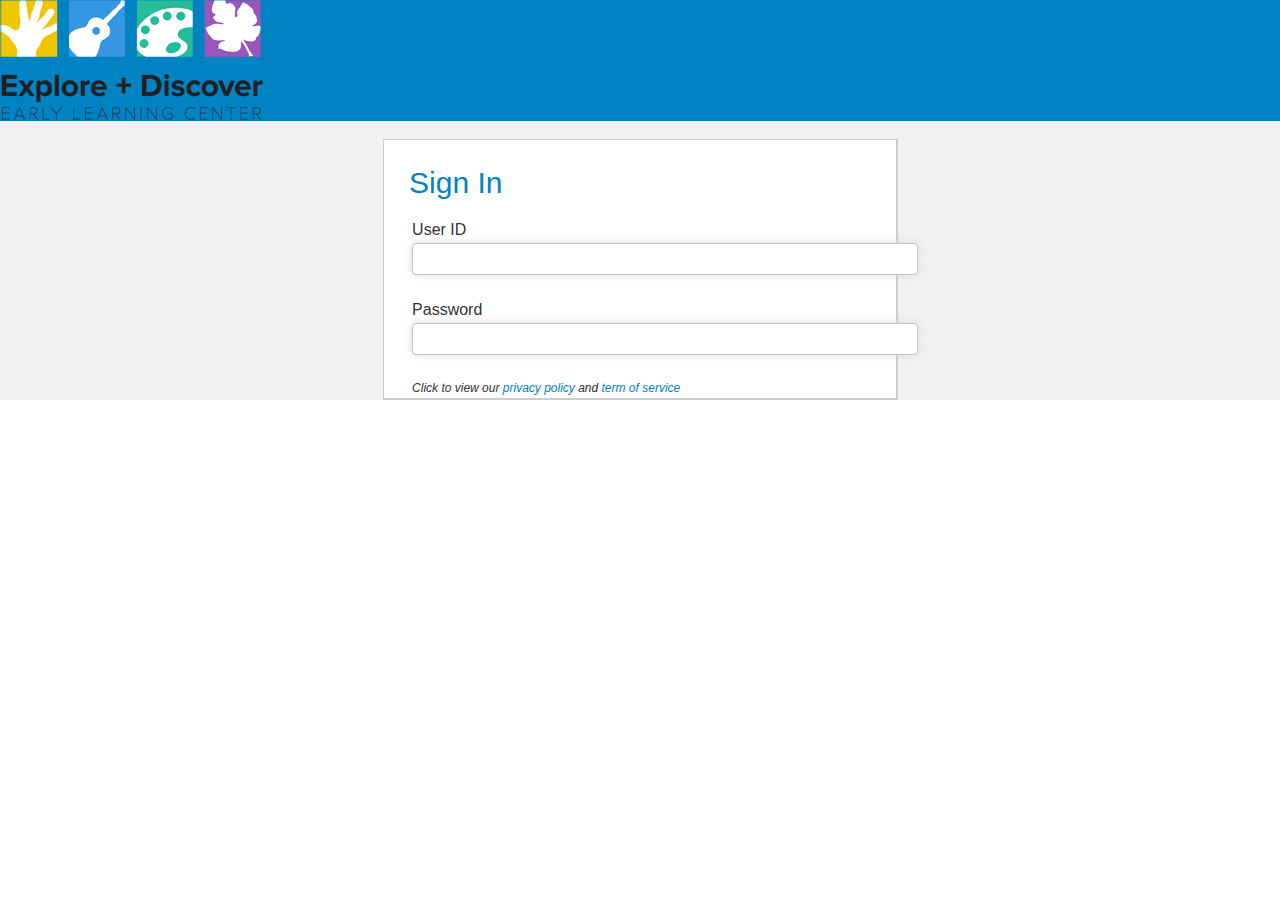
<file: index.html>
<!DOCTYPE html PUBLIC "-//W3C//DTD XHTML 1.0 Transitional//EN" "http://www.w3.org/TR/xhtml1/DTD/xhtml1-transitional.dtd">
<html xmlns="http://www.w3.org/1999/xhtml">
<head>
<meta http-equiv="Content-Type" content="text/html; charset=utf-8" />
<title>AzimuthSIS | Login</title>
<link href="css/style.css" type="text/css" rel="stylesheet" />
</head>
<body>
   <div id="wrapper"><!--.Wrapper -->
      <div id="header"><!--#header -->
         <img src="upload/logo/ed.png" height="15%" />
      </div><!--#header -->
      <br/>
      
      <div class="loginBox"><!--.loginBox -->
         <p>Sign In</p>
         <br/>
         <form>
            <table>
               <tr>
                 <td>User ID</td>
               </tr>
               <tr>
                 <td><input type="text" name="email" id="email" size="60"/></td>
               </tr>
               <tr>
                 <td>&nbsp;</td>
               </tr>
               <tr>
                 <td>Password</td>
               </tr>
               <tr>
                 <td><input type="password" name="password" id="password" size="60"/></td>
               </tr>
               <tr>
                 <td>&nbsp;</td>
               </tr>
               <tr>
                 <td>
                   <i>Click to view our <a href="/login/privacyPolicy.html">privacy policy</a> and <a href="/login/termsOfService.html">term of service</a></i>
                 </td>
               </tr>
            </table>
         </form>
      </div><!--.loginBox -->
      
   </div><!--.Wrapper -->
</body>
</html>
</file>
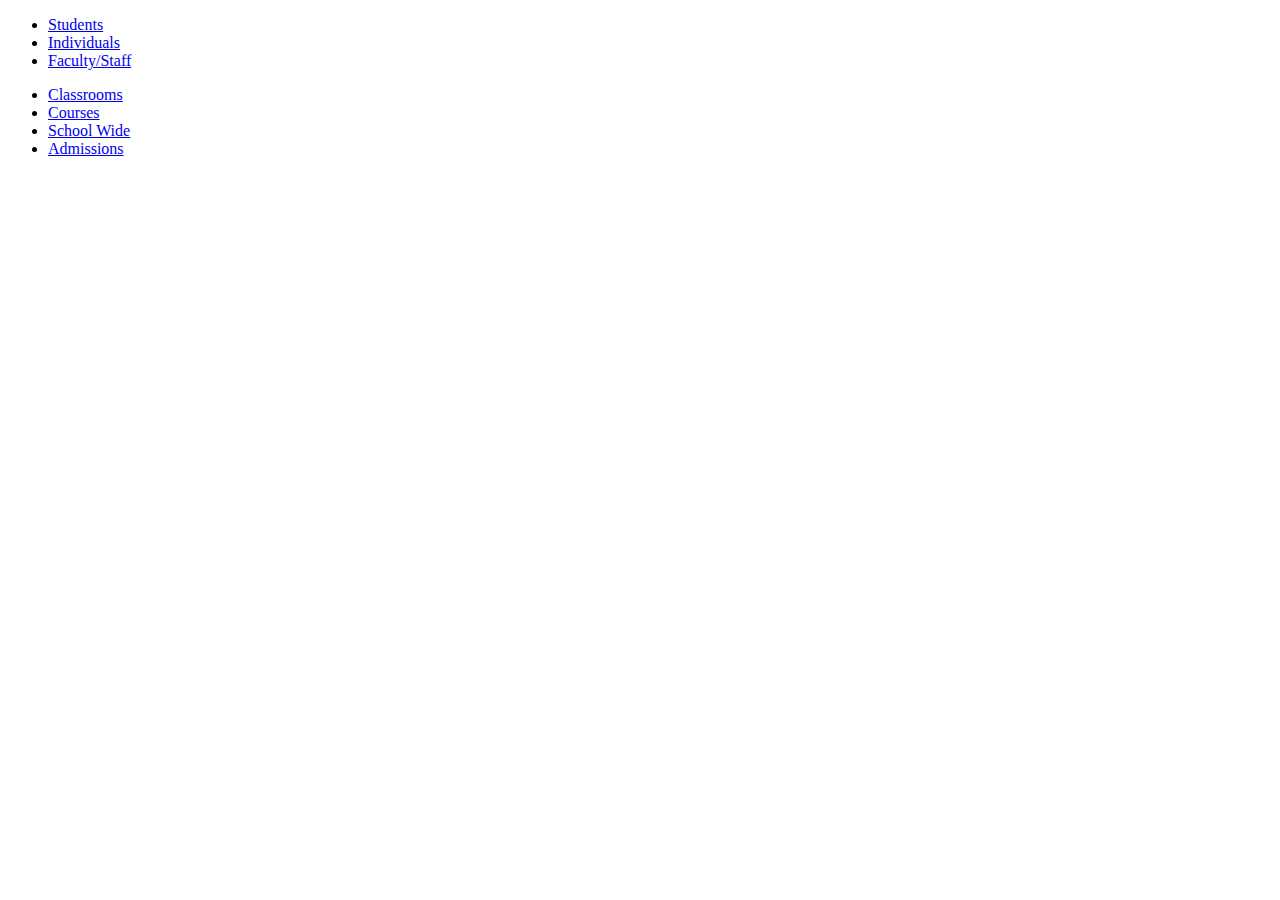
<file: main.html>
<!DOCTYPE html PUBLIC "-//W3C//DTD XHTML 1.0 Transitional//EN" "http://www.w3.org/TR/xhtml1/DTD/xhtml1-transitional.dtd">
<html xmlns="http://www.w3.org/1999/xhtml">
<head>
<meta http-equiv="Content-Type" content="text/html; charset=utf-8" />
<title>Untitled Document</title>
</head>

<body>
 <ul>
   <li>
      <a href="#">Students</a>
   </li>
   <li>
      <a href="#">Individuals</a>
   </li>
   <li>
      <a href="#">Faculty/Staff</a>
   </li>
 </ul>
 
 <ul>
   <li><a href="#">Classrooms</a></li>
   <li><a href="#">Courses</a></li>
   <li><a href="#">School Wide</a></li>
   <li><a href="#">Admissions</a></li>
 </ul>
</body>
</html>
</file>
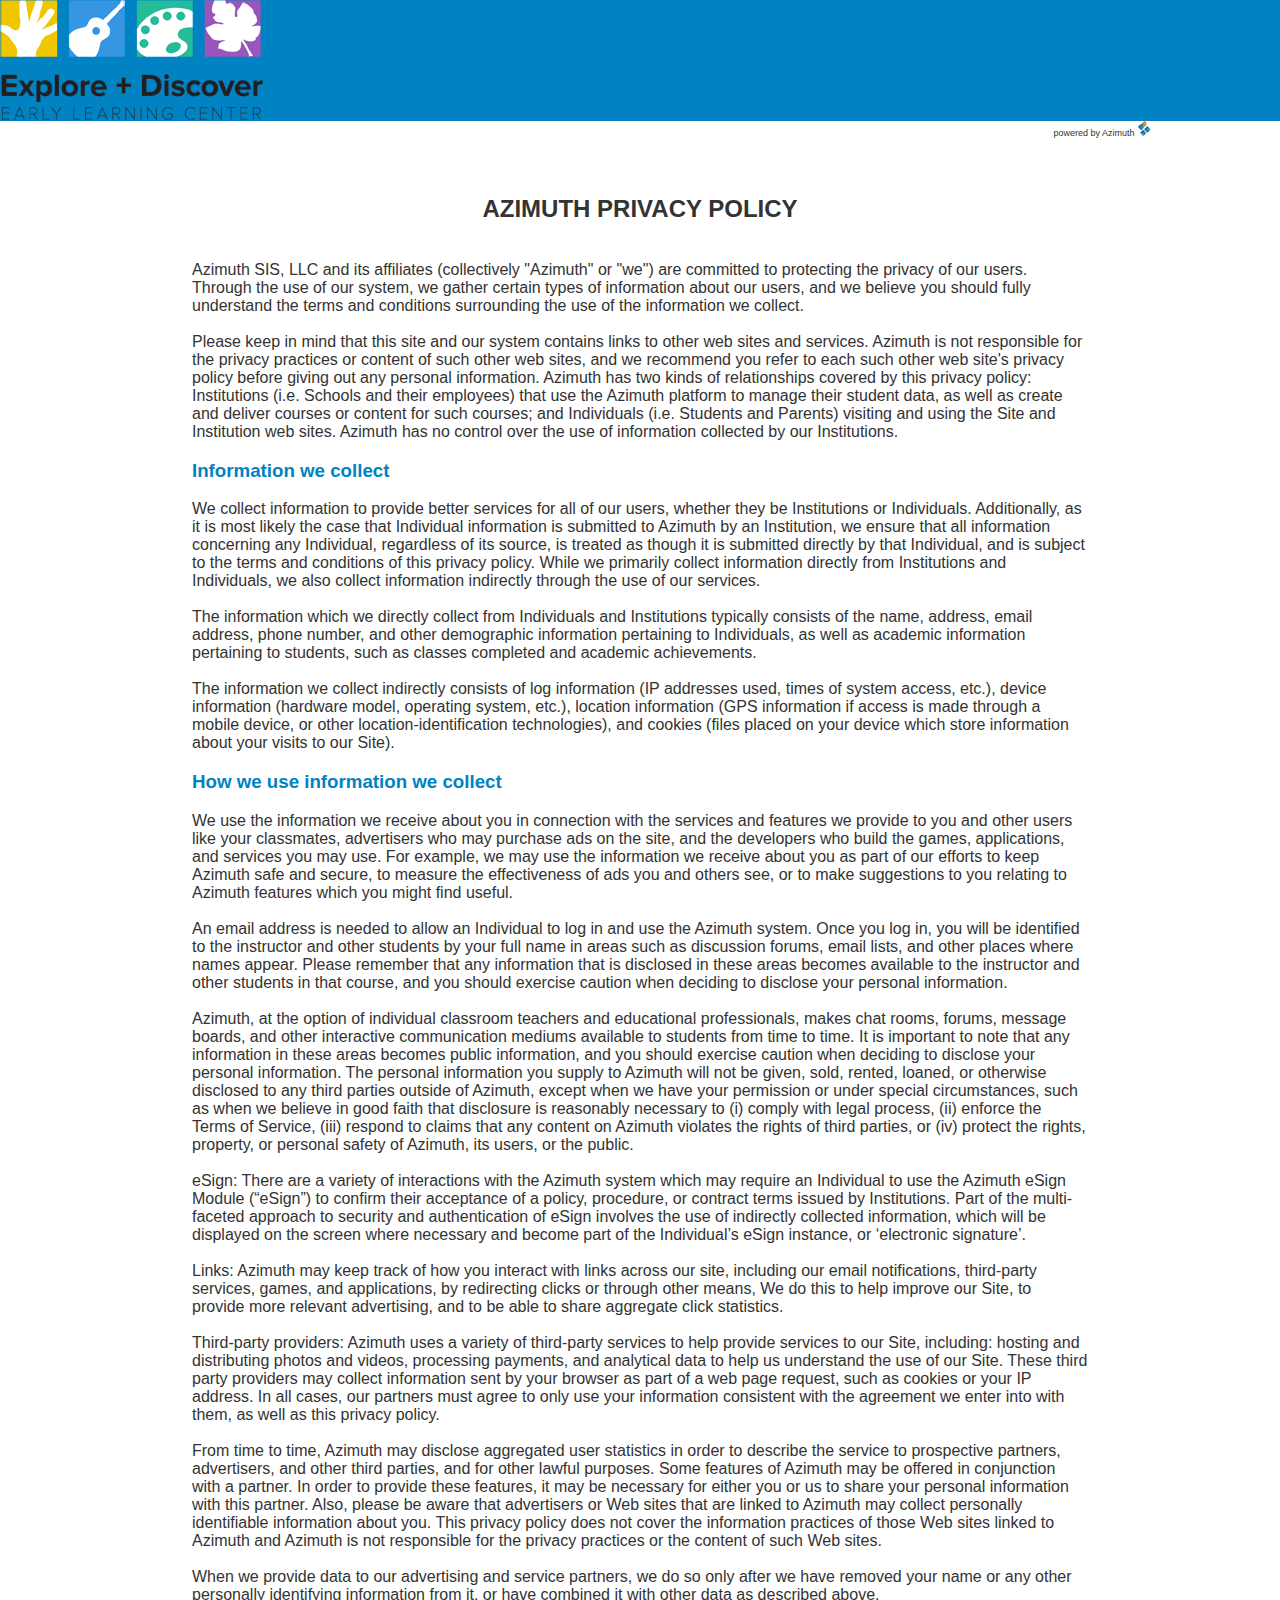
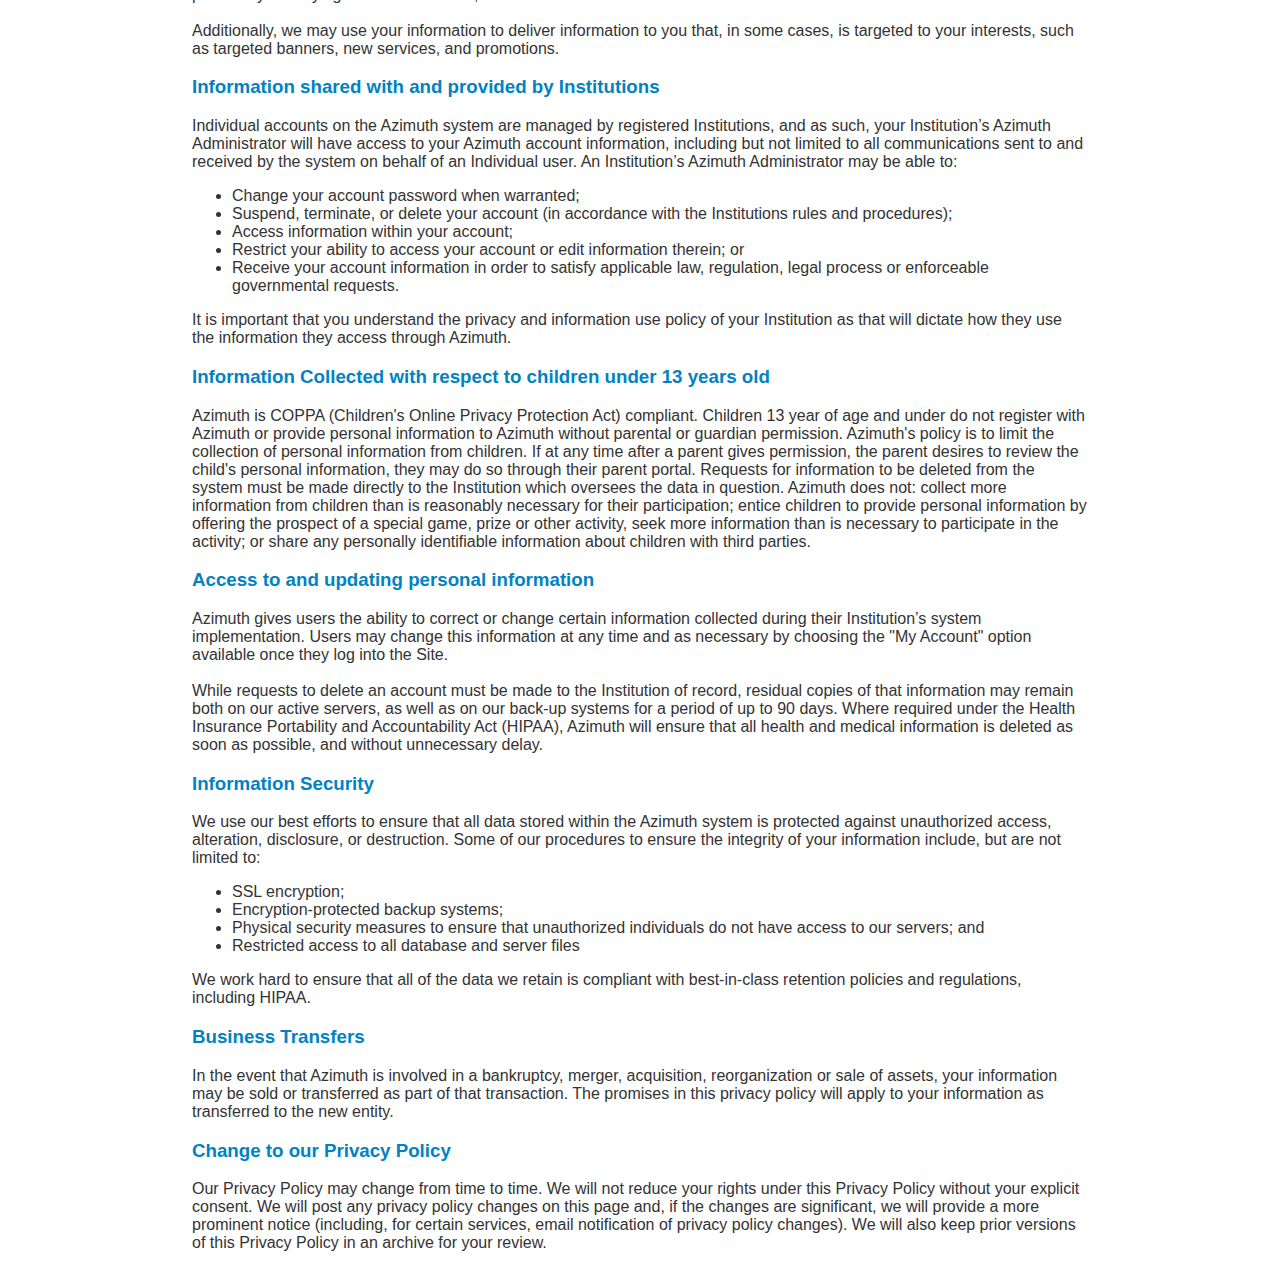
<file: login/privacyPolicy.html>
<!DOCTYPE html PUBLIC "-//W3C//DTD XHTML 1.0 Transitional//EN" "http://www.w3.org/TR/xhtml1/DTD/xhtml1-transitional.dtd">
<html xmlns="http://www.w3.org/1999/xhtml">
<head>
<meta http-equiv="Content-Type" content="text/html; charset=utf-8" />
<title>AzimuthSIS | User Agreement</title>
<link href="../css/style.css" type="text/css" rel="stylesheet" />
</head>
<body>
   <div id="wrapper" style="background-color:#FFF;"><!--.Wrapper -->
      <div id="header"><!--#header -->
         <img src="../upload/logo/ed.png" height="15%" />
      </div><!--#header -->
       
       <a href="http://www.azimuthsis.com" id="powerlink"><span>powered by Azimuth</span> <img src="../upload/logo/azimuth.png"></a>
       <br style="clear:both;"/>
       <br/>
       <br/>
       
       <div style="margin:0 auto; width:70%" id="privacyPolicy">
       <h2 style="text-align:center">AZIMUTH PRIVACY POLICY</h2><br />
Azimuth SIS, LLC and its affiliates (collectively &quot;Azimuth&quot; or &quot;we&quot;) are committed to protecting the privacy of our users. Through the use of our system, we gather certain types of information about our users, and we believe you should fully understand the terms and conditions surrounding the use of the information we collect.<br />
<br />
Please keep in mind that this site and our system contains links to other web sites and services. Azimuth is not responsible for the privacy practices or content of such other web sites, and we recommend you refer to each such other web site's privacy policy before giving out any personal information. Azimuth has two kinds of relationships covered by this privacy policy: Institutions (i.e. Schools and their employees) that use the Azimuth platform to manage their student data, as well as create and deliver courses or content for such courses; and Individuals (i.e. Students and Parents) visiting and using the Site and Institution web sites. Azimuth has no control over the use of information collected by our Institutions.<br />
<h3>Information we collect</h3>
We collect information to provide better services for all of our users, whether they be Institutions or Individuals. Additionally, as it is most likely the case that Individual information is submitted to Azimuth by an Institution, we ensure that all information concerning any Individual, regardless of its source, is treated as though it is submitted directly by that Individual, and is subject to the terms and conditions of this privacy policy. While we primarily collect information directly from Institutions and Individuals, we also collect information indirectly through the use of our services.<br />
<br />
The information which we directly collect from Individuals and Institutions typically consists of the name, address, email address, phone number, and other demographic information pertaining to Individuals, as well as academic information pertaining to students, such as classes completed and academic achievements.<br />
<br />
The information we collect indirectly consists of log information (IP addresses used, times of system access, etc.), device information (hardware model, operating system, etc.), location information (GPS information if access is made through a mobile device, or other location-identification technologies), and cookies (files placed on your device which store information about your visits to our Site). <br />
<h3>How we use information we collect</h3>
We use the information we receive about you in connection with the services and features we provide to you and other users like your classmates, advertisers who may purchase ads on the site, and the developers who build the games, applications, and services you may use. For example, we may use the information we receive about you as part of our efforts to keep Azimuth safe and secure, to measure the effectiveness of ads you and others see, or to make suggestions to you relating to Azimuth features which you might find useful.<br />
<br />
An email address is needed to allow an Individual to log in and use the Azimuth system. Once you log in, you will be identified to the instructor and other students by your full name in areas such as discussion forums, email lists, and other places where names appear. Please remember that any information that is disclosed in these areas becomes available to the instructor and other students in that course, and you should exercise caution when deciding to disclose your personal information.<br />
<br />
Azimuth, at the option of individual classroom teachers and educational professionals, makes chat rooms, forums, message boards, and other interactive communication mediums available to students from time to time. It is important to note that any information in these areas becomes public information, and you should exercise caution when deciding to disclose your personal information. The personal information you supply to Azimuth will not be given, sold, rented, loaned, or otherwise disclosed to any third parties outside of Azimuth, except when we have your permission or under special circumstances, such as when we believe in good faith that disclosure is reasonably necessary to (i) comply with legal process, (ii) enforce the Terms of Service, (iii) respond to claims that any content on Azimuth violates the rights of third parties, or (iv) protect the rights, property, or personal safety of Azimuth, its users, or the public.<br />
<br />
eSign: There are a variety of interactions with the Azimuth system which may require an Individual to use the Azimuth eSign Module (&ldquo;eSign&rdquo;) to confirm their acceptance of a policy, procedure, or contract terms issued by Institutions. Part of the multi-faceted approach to security and authentication of eSign involves the use of indirectly collected information, which will be displayed on the screen where necessary and become part of the Individual&rsquo;s eSign instance, or &lsquo;electronic signature&rsquo;.<br />
<br />
Links: Azimuth may keep track of how you interact with links across our site, including our email notifications, third-party services, games, and applications, by redirecting clicks or through other means, We do this to help improve our Site, to provide more relevant advertising, and to be able to share aggregate click statistics.<br />
<br />
Third-party providers: Azimuth uses a variety of third-party services to help provide services to our Site, including: hosting and distributing photos and videos, processing payments, and analytical data to help us understand the use of our Site. These third party providers may collect information sent by your browser as part of a web page request, such as cookies or your IP address. In all cases, our partners must agree to only use your information consistent with the agreement we enter into with them, as well as this privacy policy.<br />
<br />
From time to time, Azimuth may disclose aggregated user statistics in order to describe the service to prospective partners, advertisers, and other third parties, and for other lawful purposes. Some features of Azimuth may be offered in conjunction with a partner. In order to provide these features, it may be necessary for either you or us to share your personal information with this partner. Also, please be aware that advertisers or Web sites that are linked to Azimuth may collect personally identifiable information about you. This privacy policy does not cover the information practices of those Web sites linked to Azimuth and Azimuth is not responsible for the privacy practices or the content of such Web sites.<br />
<br />
When we provide data to our advertising and service partners, we do so only after we have removed your name or any other personally identifying information from it, or have combined it with other data as described above.<br />
<br />
Additionally, we may use your information to deliver information to you that, in some cases, is targeted to your interests, such as targeted banners, new services, and promotions.<br />
<h3>Information shared with and provided by Institutions</h3>
Individual accounts on the Azimuth system are managed by registered Institutions, and as such, your Institution&rsquo;s Azimuth Administrator will have access to your Azimuth account information, including but not limited to all communications sent to and received by the system on behalf of an Individual user. An Institution&rsquo;s Azimuth Administrator may be able to:
<ul>
  <li>Change your account password when warranted;</li>
  <li>Suspend, terminate, or delete your account (in accordance with the Institutions rules and procedures);</li>
  <li>Access information within your account;</li>
  <li>Restrict your ability to access your account or edit information therein; or</li>
  <li>Receive your account information in order to satisfy applicable law, regulation, legal process or enforceable governmental requests.</li>
</ul>
It is important that you understand the privacy and information use policy of your Institution as that will dictate how they use the information they access through Azimuth.<br />
<h3>Information Collected with respect to children under 13 years old</h3>
Azimuth is COPPA (Children's Online Privacy Protection Act) compliant. Children 13 year of age and under do not register with Azimuth or provide personal information to Azimuth without parental or guardian permission. Azimuth's policy is to limit the collection of personal information from children. If at any time after a parent gives permission, the parent desires to review the child's personal information, they may do so through their parent portal. Requests for information to be deleted from the system must be made directly to the Institution which oversees the data in question. Azimuth does not: collect more information from children than is reasonably necessary for their participation; entice children to provide personal information by offering the prospect of a special game, prize or other activity, seek more information than is necessary to participate in the activity; or share any personally identifiable information about children with third parties.<br />
<h3>Access to and updating personal information</h3>
Azimuth gives users the ability to correct or change certain information collected during their Institution&rsquo;s system implementation. Users may change this information at any time and as necessary by choosing the &quot;My Account&quot; option available once they log into the Site. <br />
<br />
While requests to delete an account must be made to the Institution of record, residual copies of that information may remain both on our active servers, as well as on our back-up systems for a period of up to 90 days. Where required under the Health Insurance Portability and Accountability Act (HIPAA), Azimuth will ensure that all health and medical information is deleted as soon as possible, and without unnecessary delay.<br />
<h3>Information Security</h3>
We use our best efforts to ensure that all data stored within the Azimuth system is protected against unauthorized access, alteration, disclosure, or destruction. Some of our procedures to ensure the integrity of your information include, but are not limited to:
<ul>
  <li>SSL encryption;</li>
  <li>Encryption-protected backup systems;</li>
  <li>Physical security measures to ensure that unauthorized individuals 		do not have access to our servers; and</li>
  <li>Restricted access to all database and server files</li>
</ul>
We work hard to ensure that all of the data we retain is compliant with best-in-class retention policies and regulations, including HIPAA.<br />
<h3>Business Transfers</h3>
In the event that Azimuth is involved in a bankruptcy, merger, acquisition, reorganization or sale of assets, your information may be sold or transferred as part of that transaction. The promises in this privacy policy will apply to your information as transferred to the new entity.<br />
<h3>Change to our Privacy Policy</h3>
Our Privacy Policy may change from time to time. We will not reduce your rights under this Privacy Policy without your explicit consent. We will post any privacy policy changes on this page and, if the changes are significant, we will provide a more prominent notice (including, for certain services, email notification of privacy policy changes). We will also keep prior versions of this Privacy Policy in an archive for your review. <br /><br /><br />
		</div>
      
      
   </div><!--.Wrapper -->
</body>
</html>
</file>
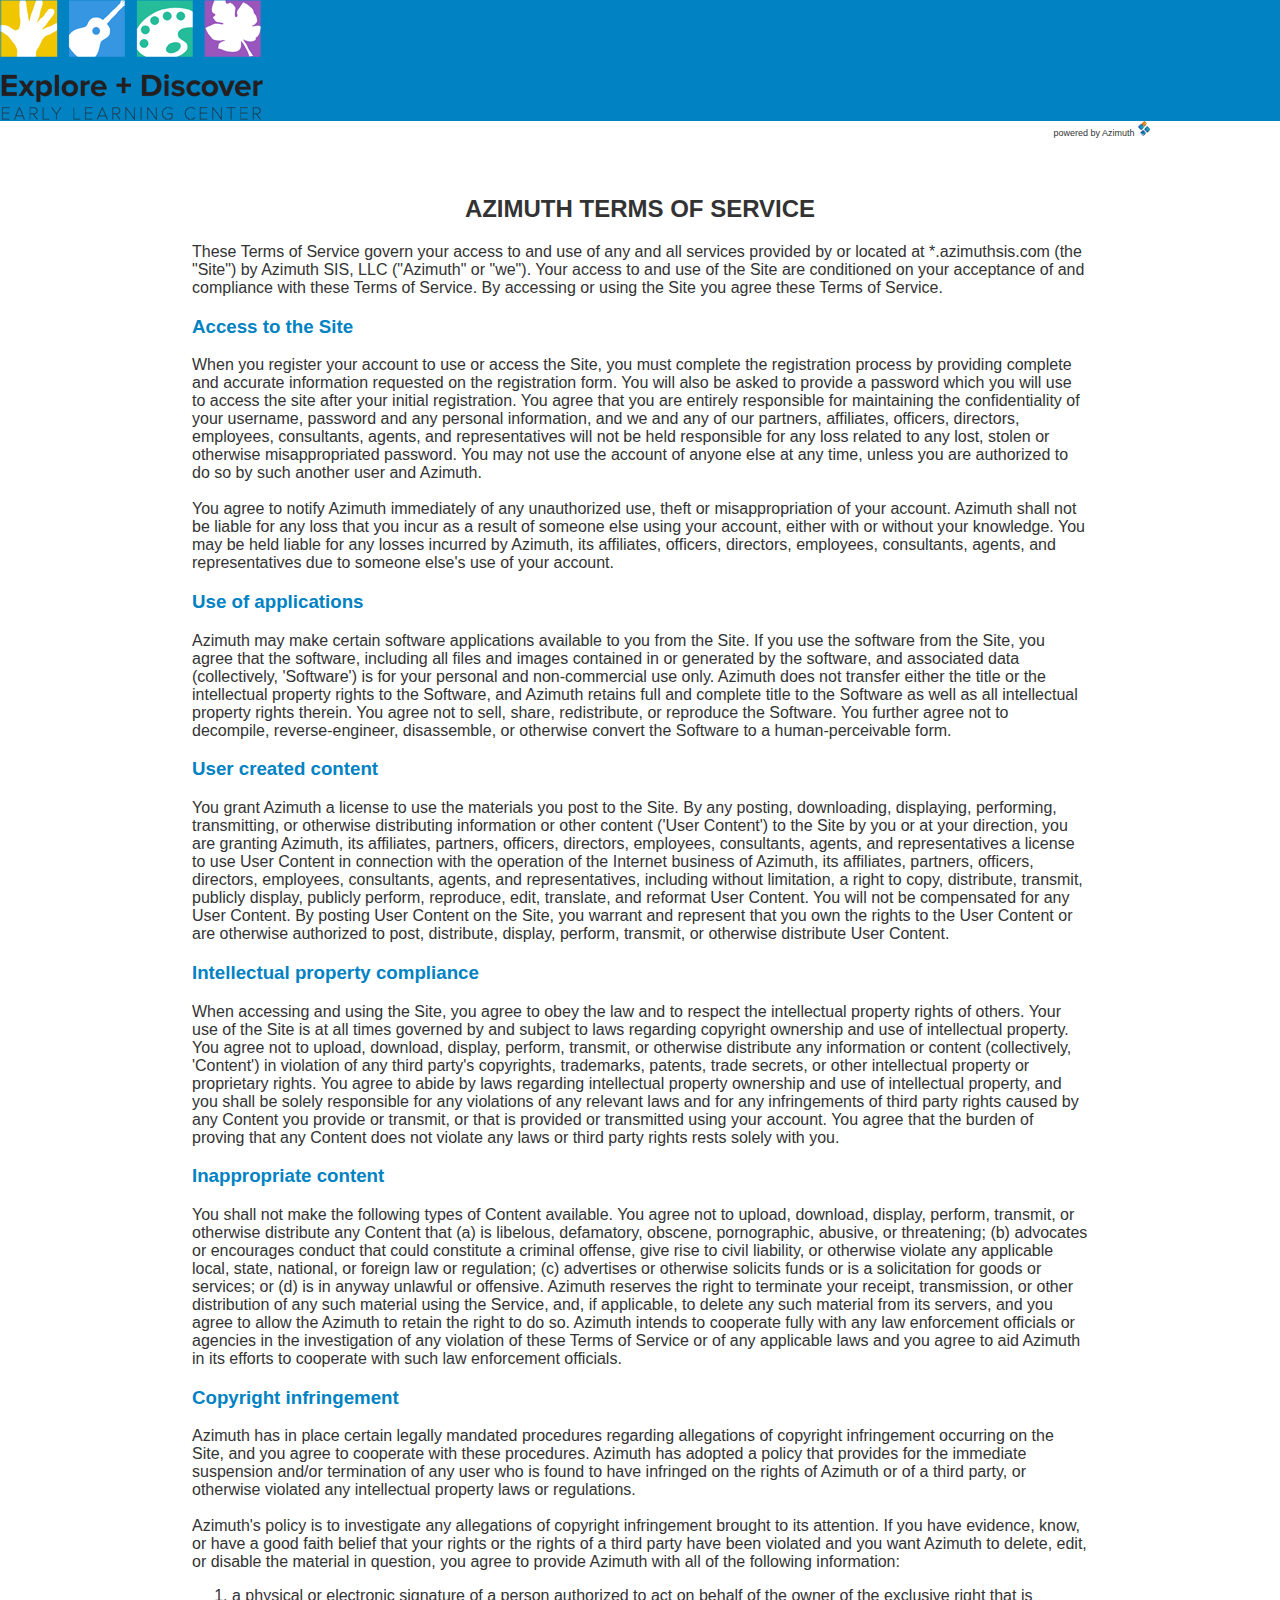
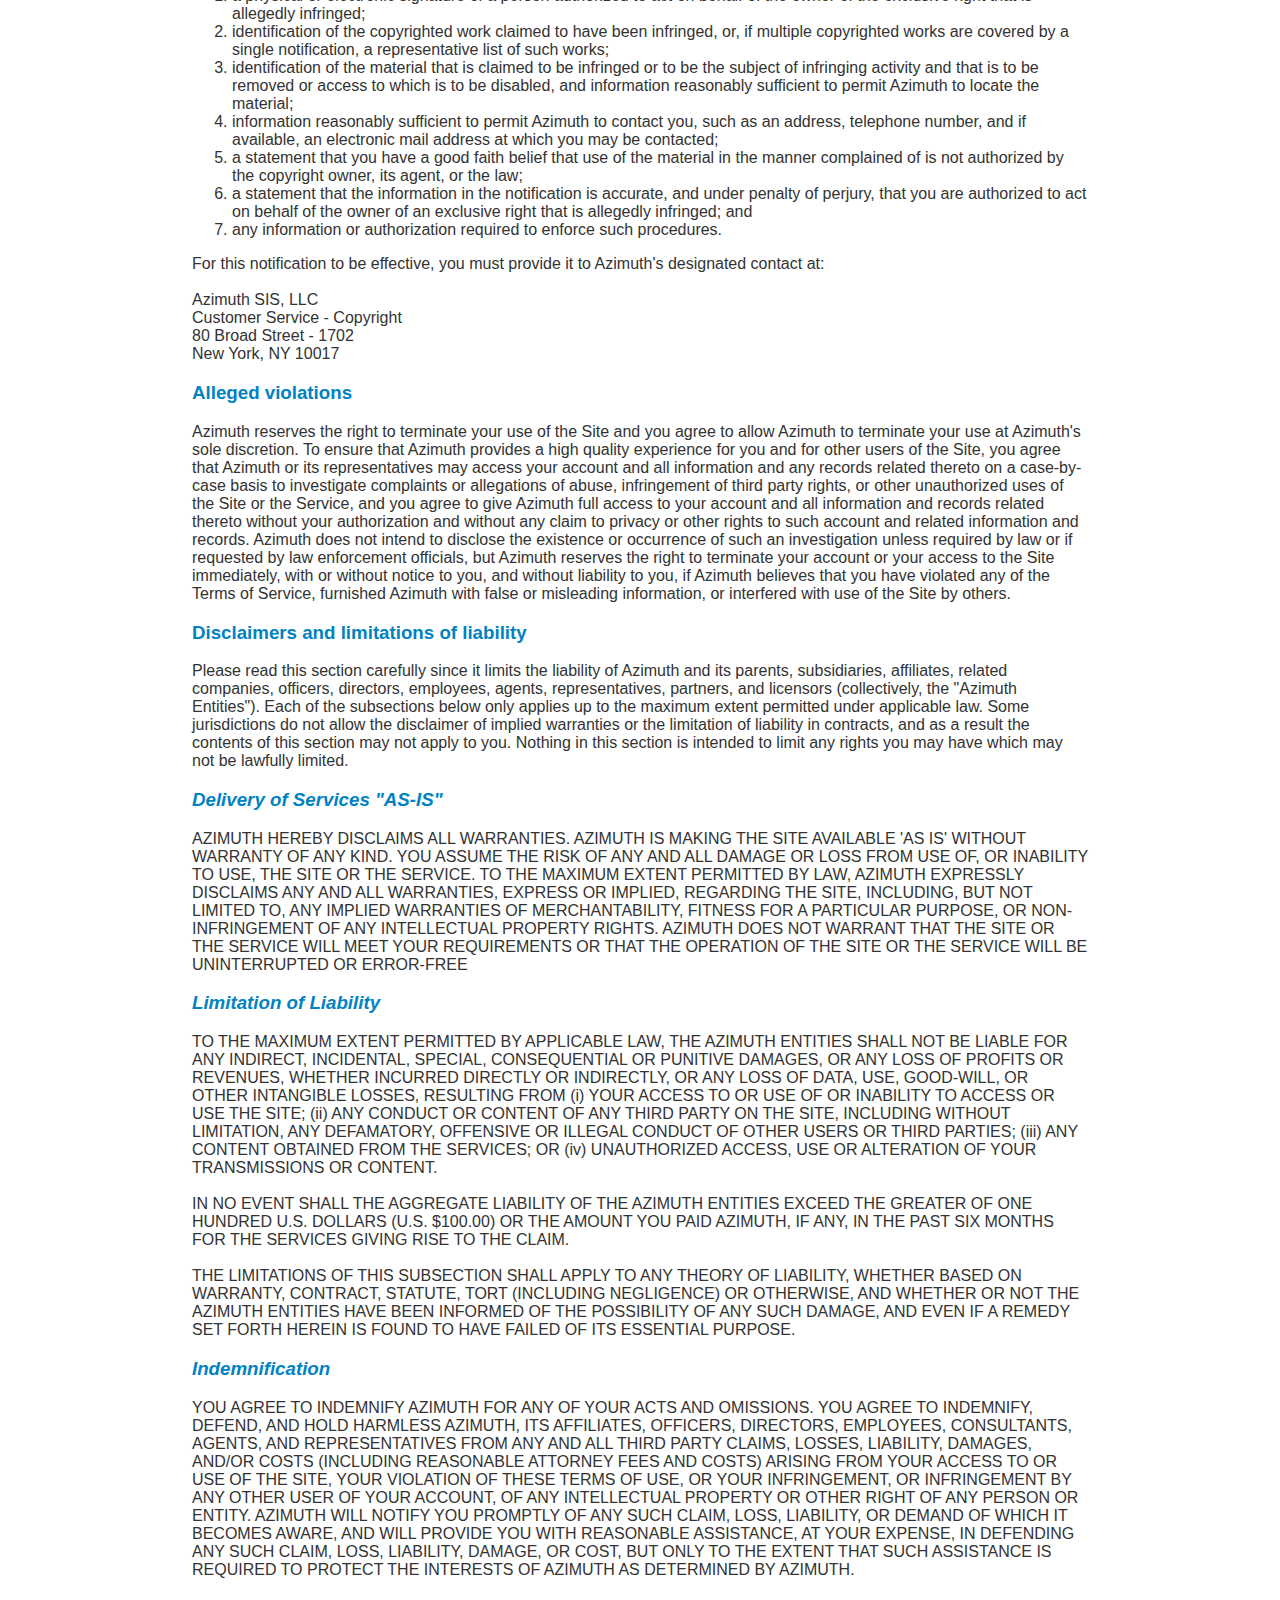
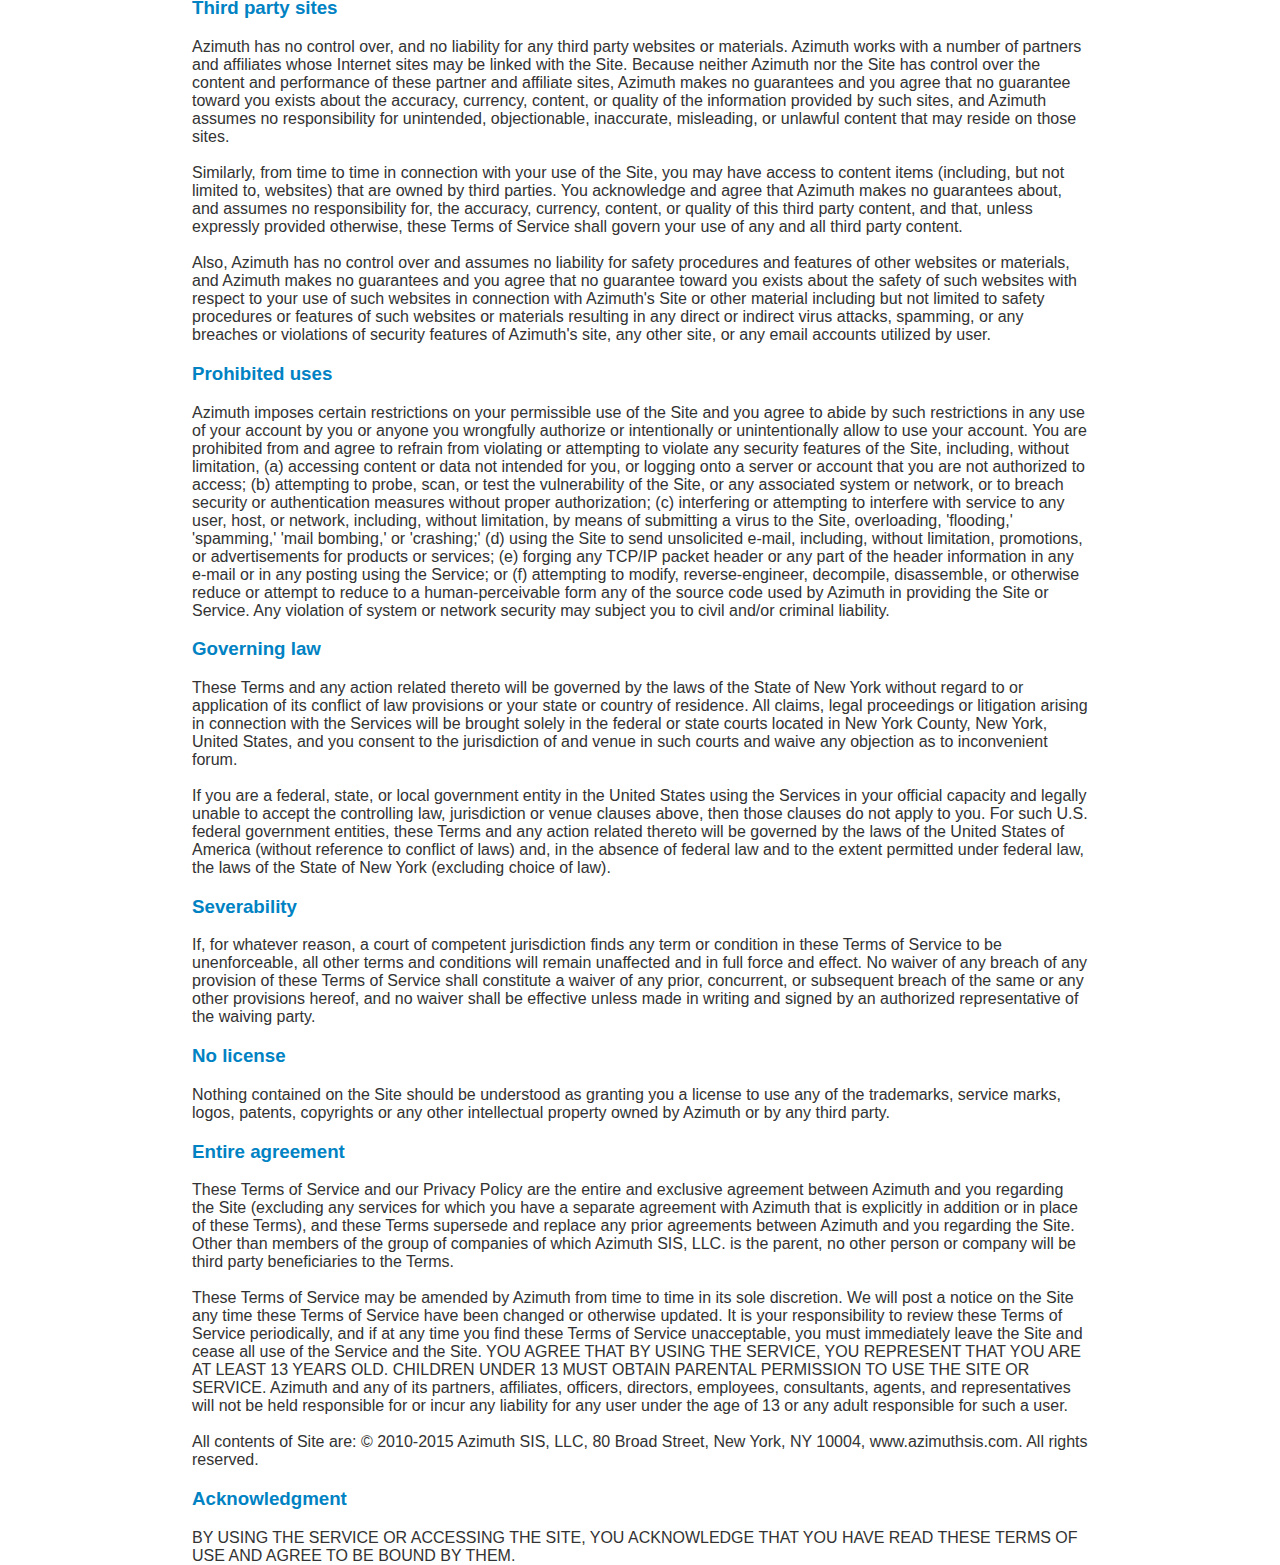
<file: login/termsOfService.html>
<!DOCTYPE html PUBLIC "-//W3C//DTD XHTML 1.0 Transitional//EN" "http://www.w3.org/TR/xhtml1/DTD/xhtml1-transitional.dtd">
<html xmlns="http://www.w3.org/1999/xhtml">
<head>
<meta http-equiv="Content-Type" content="text/html; charset=utf-8" />
<title>AzimuthSIS | User Agreement</title>
<link href="../css/style.css" type="text/css" rel="stylesheet" />
</head>
<body>
   <div id="wrapper" style="background-color:#FFF;"><!--.Wrapper -->
      <div id="header"><!--#header -->
         <img src="../upload/logo/ed.png" height="15%" />
      </div><!--#header -->
      
        <a href="http://www.azimuthsis.com" id="powerlink"><span>powered by Azimuth</span> <img src="../upload/logo/azimuth.png"></a>
        <br style="clear:both;"/>
        <br/>
        <br/>
       
        <div style="margin:0 auto; width:70%" id="termsOfService">
         <h2 style="text-align:center;">AZIMUTH	 TERMS OF SERVICE</h2>
        
These Terms of Service govern your access to and use of any and all services provided by or located at *.azimuthsis.com (the "Site") by Azimuth SIS, LLC ("Azimuth" or "we"). Your access to and use of the Site are conditioned on your acceptance of and compliance with these Terms of Service. By accessing or using the Site you agree these Terms of Service.<br />

	<h3>Access to the Site</h3>
    
When you register your account to use or access the Site, you must complete the registration process by providing complete and accurate information requested on the registration form. You will also be asked to provide a password which you will use to access the site after your initial registration. You agree that you are entirely responsible for maintaining the confidentiality of your username, password and any personal information, and we and any of our partners, affiliates, officers, directors, employees, consultants, agents, and representatives will not be held responsible for any loss related to any lost, stolen or otherwise misappropriated password. You may not use the account of anyone else at any time, unless you are authorized to do so by such another user and Azimuth.<br /><br />

You agree to notify Azimuth immediately of any unauthorized use, theft or misappropriation of your account. Azimuth shall not be liable for any loss that you incur as a result of someone else using your account, either with or without your knowledge. You may be held liable for any losses incurred by Azimuth, its affiliates, officers, directors, employees, consultants, agents, and representatives due to someone else's use of your account.<br />

	<h3>Use of applications</h3>
    
Azimuth may make certain software applications available to you from the Site. If you use the software from the Site, you agree that the software, including all files and images contained in or generated by the software, and associated data (collectively, 'Software') is for your personal and non-commercial use only. Azimuth does not transfer either the title or the intellectual property rights to the Software, and Azimuth retains full and complete title to the Software as well as all intellectual property rights therein. You agree not to sell, share, redistribute, or reproduce the Software. You further agree not to decompile, reverse-engineer, disassemble, or otherwise convert the Software to a human-perceivable form. <br />

	<h3>User created content</h3>

You grant Azimuth a license to use the materials you post to the Site. By any posting, downloading, displaying, performing, transmitting, or otherwise distributing information or other content ('User Content') to the Site by you or at your direction, you are granting Azimuth, its affiliates, partners, officers, directors, employees, consultants, agents, and representatives a license to use User Content in connection with the operation of the Internet business of Azimuth, its affiliates, partners, officers, directors, employees, consultants, agents, and representatives, including without limitation, a right to copy, distribute, transmit, publicly display, publicly perform, reproduce, edit, translate, and reformat User Content. You will not be compensated for any User Content. By posting User Content on the Site, you warrant and represent that you own the rights to the User Content or are otherwise authorized to post, distribute, display, perform, transmit, or otherwise distribute User Content.<br />

		<h3>Intellectual property compliance</h3>

When accessing and using the Site, you agree to obey the law and to respect the intellectual property rights of others. Your use of the Site is at all times governed by and subject to laws regarding copyright ownership and use of intellectual property. You agree not to upload, download, display, perform, transmit, or otherwise distribute any information or content (collectively, 'Content') in violation of any third party's copyrights, trademarks, patents, trade secrets, or other intellectual property or proprietary rights. You agree to abide by laws regarding intellectual property ownership and use of intellectual property, and you shall be solely responsible for any violations of any relevant laws and for any infringements of third party rights caused by any Content you provide or transmit, or that is provided or transmitted using your account. You agree that the burden of proving that any Content does not violate any laws or third party rights rests solely with you.<br /> 

	<h3>Inappropriate content</h3>
    
You shall not make the following types of Content available. You agree not to upload, download, display, perform, transmit, or otherwise distribute any Content that (a) is libelous, defamatory, obscene, pornographic, abusive, or threatening; (b) advocates or encourages conduct that could constitute a criminal offense, give rise to civil liability, or otherwise violate any applicable local, state, national, or foreign law or regulation; (c) advertises or otherwise solicits funds or is a solicitation for goods or services; or (d) is in anyway unlawful or offensive. Azimuth reserves the right to terminate your receipt, transmission, or other distribution of any such material using the Service, and, if applicable, to delete any such material from its servers, and you agree to allow the Azimuth to retain the right to do so. Azimuth intends to cooperate fully with any law enforcement officials or agencies in the investigation of any violation of these Terms of Service or of any applicable laws and you agree to aid Azimuth in its efforts to cooperate with such law enforcement officials.<br />

	<h3>Copyright infringement</h3>

Azimuth has in place certain legally mandated procedures regarding allegations of copyright infringement occurring on the Site, and you agree to cooperate with these procedures. Azimuth has adopted a policy that provides for the immediate suspension and/or termination of any user who is found to have infringed on the rights of Azimuth or of a third party, or otherwise violated any intellectual property laws or regulations. <br /><br />

Azimuth's policy is to investigate any allegations of copyright infringement brought to its attention. If you have evidence, know, or have a good faith belief that your rights or the rights of a third party have been violated and you want Azimuth to delete, edit, or disable the material in question, you agree to provide Azimuth with all of the following information:

	<ol>
    	<li>a physical or electronic signature of a person authorized to act on behalf of the owner of the exclusive right that is allegedly infringed;</li>
        <li>identification of the copyrighted work claimed to have been infringed, or, if multiple copyrighted works are covered by a single notification, a representative list of such works;</li>
        <li>identification of the material that is claimed to be infringed or to be the subject of infringing activity and that is to be removed or access to which is to be disabled, and information 	   		reasonably sufficient to permit Azimuth to locate the material;</li>
        <li>information reasonably sufficient to permit Azimuth to contact you, such as an address, telephone number, and if available, an electronic mail address at which you may be contacted;</li>
        <li>a statement that you have a good faith belief that use of the material in the manner complained of is not authorized by the copyright owner, its agent, or the law; </li>
        <li>a statement that the information in the notification is accurate, and under penalty of perjury, that you are authorized to act on behalf of the owner of an exclusive right that is 	   		 		allegedly infringed; and </li>
        <li>any information or authorization required to enforce such procedures.</li>
    </ol>
    
	<p id="address">
For this notification to be effective, you must provide it to Azimuth's designated contact at:<br /><br />

Azimuth SIS, LLC<br />
Customer Service - Copyright<br />
80 Broad Street - 1702<br />
New York, NY 10017<br />
</p>


	<h3>Alleged violations</h3>
Azimuth reserves the right to terminate your use of the Site and you agree to allow Azimuth to terminate your use at Azimuth's sole discretion. To ensure that Azimuth provides a high quality experience for you and for other users of the Site, you agree that Azimuth or its representatives may access your account and all information and any records related thereto on a case-by-case basis to investigate complaints or allegations of abuse, infringement of third party rights, or other unauthorized uses of the Site or the Service, and you agree to give Azimuth full access to your account and all information and records related thereto without your authorization and without any claim to privacy or other rights to such account and related information and records. Azimuth does not intend to disclose the existence or occurrence of such an investigation unless required by law or if requested by law enforcement officials, but Azimuth reserves the right to terminate your account or your access to the Site immediately, with or without notice to you, and without liability to you, if Azimuth believes that you have violated any of the Terms of Service, furnished Azimuth with false or misleading information, or interfered with use of the Site by others.<br />

	<h3>Disclaimers and limitations of liability</h3>

Please read this section carefully since it limits the liability of Azimuth and its parents, subsidiaries, affiliates, related companies, officers, directors, employees, agents, representatives, partners, and licensors (collectively, the "Azimuth Entities"). Each of the subsections below only applies up to the maximum extent permitted under applicable law. Some jurisdictions do not allow the disclaimer of implied warranties or the limitation of liability in contracts, and as a result the contents of this section may not apply to you. Nothing in this section is intended to limit any rights you may have which may not be lawfully limited.<br />

	<h3><em>Delivery of Services "AS-IS"</em></h3>

AZIMUTH HEREBY DISCLAIMS ALL WARRANTIES. AZIMUTH IS MAKING THE SITE AVAILABLE 'AS IS' WITHOUT WARRANTY OF ANY KIND. YOU ASSUME THE RISK OF ANY AND ALL DAMAGE OR LOSS FROM USE OF, OR INABILITY TO USE, THE SITE OR THE SERVICE. TO THE MAXIMUM EXTENT PERMITTED BY LAW, AZIMUTH EXPRESSLY DISCLAIMS ANY AND ALL WARRANTIES, EXPRESS OR IMPLIED, REGARDING THE SITE, INCLUDING, BUT NOT LIMITED TO, ANY IMPLIED WARRANTIES OF MERCHANTABILITY, FITNESS FOR A PARTICULAR PURPOSE, OR NON-INFRINGEMENT OF ANY INTELLECTUAL PROPERTY RIGHTS. AZIMUTH DOES NOT WARRANT THAT THE SITE OR THE SERVICE WILL MEET YOUR REQUIREMENTS OR THAT THE OPERATION OF THE SITE OR THE SERVICE WILL BE UNINTERRUPTED OR ERROR-FREE<br />

  	<h3><em>Limitation of Liability</em></h3>
  
  TO THE MAXIMUM EXTENT PERMITTED BY APPLICABLE LAW, THE AZIMUTH ENTITIES SHALL NOT BE LIABLE FOR ANY INDIRECT, INCIDENTAL, SPECIAL, CONSEQUENTIAL OR PUNITIVE DAMAGES, OR ANY LOSS OF PROFITS OR REVENUES, WHETHER INCURRED DIRECTLY OR INDIRECTLY, OR ANY LOSS OF DATA, USE, GOOD-WILL, OR OTHER INTANGIBLE LOSSES, RESULTING FROM (i) YOUR ACCESS TO OR USE OF OR INABILITY TO ACCESS OR USE THE SITE; (ii) ANY CONDUCT OR CONTENT OF ANY THIRD PARTY ON THE SITE, INCLUDING WITHOUT LIMITATION, ANY DEFAMATORY, OFFENSIVE OR ILLEGAL CONDUCT OF OTHER USERS OR THIRD PARTIES; (iii) ANY CONTENT OBTAINED FROM THE SERVICES; OR (iv) UNAUTHORIZED ACCESS, USE OR ALTERATION OF YOUR TRANSMISSIONS OR CONTENT.<br /><br />
  
 IN NO EVENT SHALL THE AGGREGATE LIABILITY OF THE AZIMUTH ENTITIES EXCEED THE GREATER OF ONE HUNDRED U.S. DOLLARS (U.S. $100.00) OR THE AMOUNT YOU PAID AZIMUTH, IF ANY, IN THE PAST SIX MONTHS FOR THE SERVICES GIVING RISE TO THE CLAIM.<br /><br />
 
 THE LIMITATIONS OF THIS SUBSECTION SHALL APPLY TO ANY THEORY OF LIABILITY, WHETHER BASED ON WARRANTY, CONTRACT, STATUTE, TORT (INCLUDING NEGLIGENCE) OR OTHERWISE, AND WHETHER OR NOT THE AZIMUTH ENTITIES HAVE BEEN INFORMED OF THE POSSIBILITY OF ANY SUCH DAMAGE, AND EVEN IF A REMEDY SET FORTH HEREIN IS FOUND TO HAVE FAILED OF ITS ESSENTIAL PURPOSE.<br />
 
 	<h3><em>Indemnification</em></h3>
YOU AGREE TO INDEMNIFY AZIMUTH FOR ANY OF YOUR ACTS AND OMISSIONS. YOU AGREE TO INDEMNIFY, DEFEND, AND HOLD HARMLESS AZIMUTH, ITS AFFILIATES, OFFICERS, DIRECTORS, EMPLOYEES, CONSULTANTS, AGENTS, AND REPRESENTATIVES FROM ANY AND ALL THIRD PARTY CLAIMS, LOSSES, LIABILITY, DAMAGES, AND/OR COSTS (INCLUDING REASONABLE ATTORNEY FEES AND COSTS) ARISING FROM YOUR ACCESS TO OR USE OF THE SITE, YOUR VIOLATION OF THESE TERMS OF USE, OR YOUR INFRINGEMENT, OR INFRINGEMENT BY ANY OTHER USER OF YOUR ACCOUNT, OF ANY INTELLECTUAL PROPERTY OR OTHER RIGHT OF ANY PERSON OR ENTITY. AZIMUTH WILL NOTIFY YOU PROMPTLY OF ANY SUCH CLAIM, LOSS, LIABILITY, OR DEMAND OF WHICH IT BECOMES AWARE, AND WILL PROVIDE YOU WITH REASONABLE ASSISTANCE, AT YOUR EXPENSE, IN DEFENDING ANY SUCH CLAIM, LOSS, LIABILITY, DAMAGE, OR COST, BUT ONLY TO THE EXTENT THAT SUCH ASSISTANCE IS REQUIRED TO PROTECT THE INTERESTS OF AZIMUTH AS DETERMINED BY AZIMUTH. <br />

	<h3>Third party sites</h3>

Azimuth has no control over, and no liability for any third party websites or materials. Azimuth works with a number of partners and affiliates whose Internet sites may be linked with the Site. Because neither Azimuth nor the Site has control over the content and performance of these partner and affiliate sites, Azimuth makes no guarantees and you agree that no guarantee toward you exists about the accuracy, currency, content, or quality of the information provided by such sites, and Azimuth assumes no responsibility for unintended, objectionable, inaccurate, misleading, or unlawful content that may reside on those sites. <br /><br />

Similarly, from time to time in connection with your use of the Site, you may have access to content items (including, but not limited to, websites) that are owned by third parties. You acknowledge and agree that Azimuth makes no guarantees about, and assumes no responsibility for, the accuracy, currency, content, or quality of this third party content, and that, unless expressly provided otherwise, these Terms of Service shall govern your use of any and all third party content. <br /><br />
    
Also, Azimuth has no control over and assumes no liability for safety procedures and features of other websites or materials, and Azimuth makes no guarantees and you agree that no guarantee toward you exists about the safety of such websites with respect to your use of such websites in connection with Azimuth's Site or other material including but not limited to safety procedures or features of such websites or materials resulting in any direct or indirect virus attacks, spamming, or any breaches or violations of security features of Azimuth's site, any other site, or any email accounts utilized by user.<br />

	<h3>Prohibited uses </h3>

Azimuth imposes certain restrictions on your permissible use of the Site and you agree to abide by such restrictions in any use of your account by you or anyone you wrongfully authorize or intentionally or unintentionally allow to use your account. You are prohibited from and agree to refrain from violating or attempting to violate any security features of the Site, including, without limitation, (a) accessing content or data not intended for you, or logging onto a server or account that you are not authorized to access; (b) attempting to probe, scan, or test the vulnerability of the Site, or any associated system or network, or to breach security or authentication measures without proper authorization; (c) interfering or attempting to interfere with service to any user, host, or network, including, without limitation, by means of submitting a virus to the Site, overloading, 'flooding,' 'spamming,' 'mail bombing,' or 'crashing;' (d) using the Site to send unsolicited e-mail, including, without limitation, promotions, or advertisements for products or services; (e) forging any TCP/IP packet header or any part of the header information in any e-mail or in any posting using the Service; or (f) attempting to modify, reverse-engineer, decompile, disassemble, or otherwise reduce or attempt to reduce to a human-perceivable form any of the source code used by Azimuth in providing the Site or Service. Any violation of system or network security may subject you to civil and/or criminal liability.<br />

	<h3>Governing law</h3>

These Terms and any action related thereto will be governed by the laws of the State of New York without regard to or application of its conflict of law provisions or your state or country of residence. All claims, legal proceedings or litigation arising in connection with the Services will be brought solely in the federal or state courts located in New York County, New York, United States, and you consent to the jurisdiction of and venue in such courts and waive any objection as to inconvenient forum.<br /><br />

If you are a federal, state, or local government entity in the United States using the Services in your official capacity and legally unable to accept the controlling law, jurisdiction or venue clauses above, then those clauses do not apply to you. For such U.S. federal government entities, these Terms and any action related thereto will be governed by the laws of the United States of America (without reference to conflict of laws) and, in the absence of federal law and to the extent permitted under federal law, the laws of the State of New York (excluding choice of law).<br />


	<h3>Severability</h3>
    
If, for whatever reason, a court of competent jurisdiction finds any term or condition in these Terms of Service to be unenforceable, all other terms and conditions will remain unaffected and in full force and effect. No waiver of any breach of any provision of these Terms of Service shall constitute a waiver of any prior, concurrent, or subsequent breach of the same or any other provisions hereof, and no waiver shall be effective unless made in writing and signed by an authorized representative of the waiving party.<br />


	<h3>No license</h3>
Nothing contained on the Site should be understood as granting you a license to use any of the trademarks, service marks, logos, patents, copyrights or any other intellectual property owned by Azimuth or by any third party.<br />

	<h3>Entire agreement</h3>

These Terms of Service and our Privacy Policy are the entire and exclusive agreement between Azimuth and you regarding the Site (excluding any services for which you have a separate agreement with Azimuth that is explicitly in addition or in place of these Terms), and these Terms supersede and replace any prior agreements between Azimuth and you regarding the Site. Other than members of the group of companies of which Azimuth SIS, LLC. is the parent, no other person or company will be third party beneficiaries to the Terms.<br /><br />

These Terms of Service may be amended by Azimuth from time to time in its sole discretion. We will post a notice on the Site any time these Terms of Service have been changed or otherwise updated. It is your responsibility to review these Terms of Service periodically, and if at any time you find these Terms of Service unacceptable, you must immediately leave the Site and cease all use of the Service and the Site. YOU AGREE THAT BY USING THE SERVICE, YOU REPRESENT THAT YOU ARE AT LEAST 13 YEARS OLD. CHILDREN UNDER 13 MUST OBTAIN PARENTAL PERMISSION TO USE THE SITE OR SERVICE. Azimuth and any of its partners, affiliates, officers, directors, employees, consultants, agents, and representatives will not be held responsible for or incur any liability for any user under the age of 13 or any adult responsible for such a user.<br /><br />

All contents of Site are: &copy; 2010-2015 Azimuth SIS, LLC, 80 Broad Street, New York, NY 10004, www.azimuthsis.com. All rights reserved. <br />

	<h3>Acknowledgment</h3>
    
BY USING THE SERVICE OR ACCESSING THE SITE, YOU ACKNOWLEDGE THAT YOU HAVE READ THESE TERMS OF USE AND AGREE TO BE BOUND BY THEM.
		</div>
      
      
   </div><!--.Wrapper -->
</body>
</html>
</file>
<file: css/style.css>
@charset "utf-8";
/* CSS Document */
body{
	margin:0px;
	padding:0px;
	color:#333;
    font-family: "Maven Pro",sans-serif;
}

#wrapper{
	margin:0px;
	padding:0px;
	background-color:#f1f1f1;
}


#header{
	height:15%;
	width:100%;
	background-color:#0082C3;
}

.loginBox{
	background-color:#fff;
	border-style:double solid solid double;
	border-width:1px 2px 2px 1px;
	border-color:#cccccc;
	font-size:16px;
	height:40%;
	width:40%;
	margin:0 auto;
}


.loginBox p{
	color:#0082c3;
	font-size:30px;
	padding:5% 0% 0% 5%;
	margin:0px;
}


#privacyPolicy h3, #termsOfService h3{
	color:#0082c3;
}


#powerlink{
	text-decoration:none;
	color:#333333;
	font-size:9px;
	float:right;
	margin-right:10%;
}


.loginBox table{
	padding-left:5%;
}


.loginBox form input{
	border: 1px solid #c4c4c4;
    border-radius: 4px;
    box-shadow: 0 0 8px #d9d9d9;
    height: 28px;
    padding-left: 5px;
}


.loginBox table tr td i{
	font-size:12px;
}


.loginBox table tr td i a{
	text-decoration:none;
	color:#0082c3;
}
</file>
